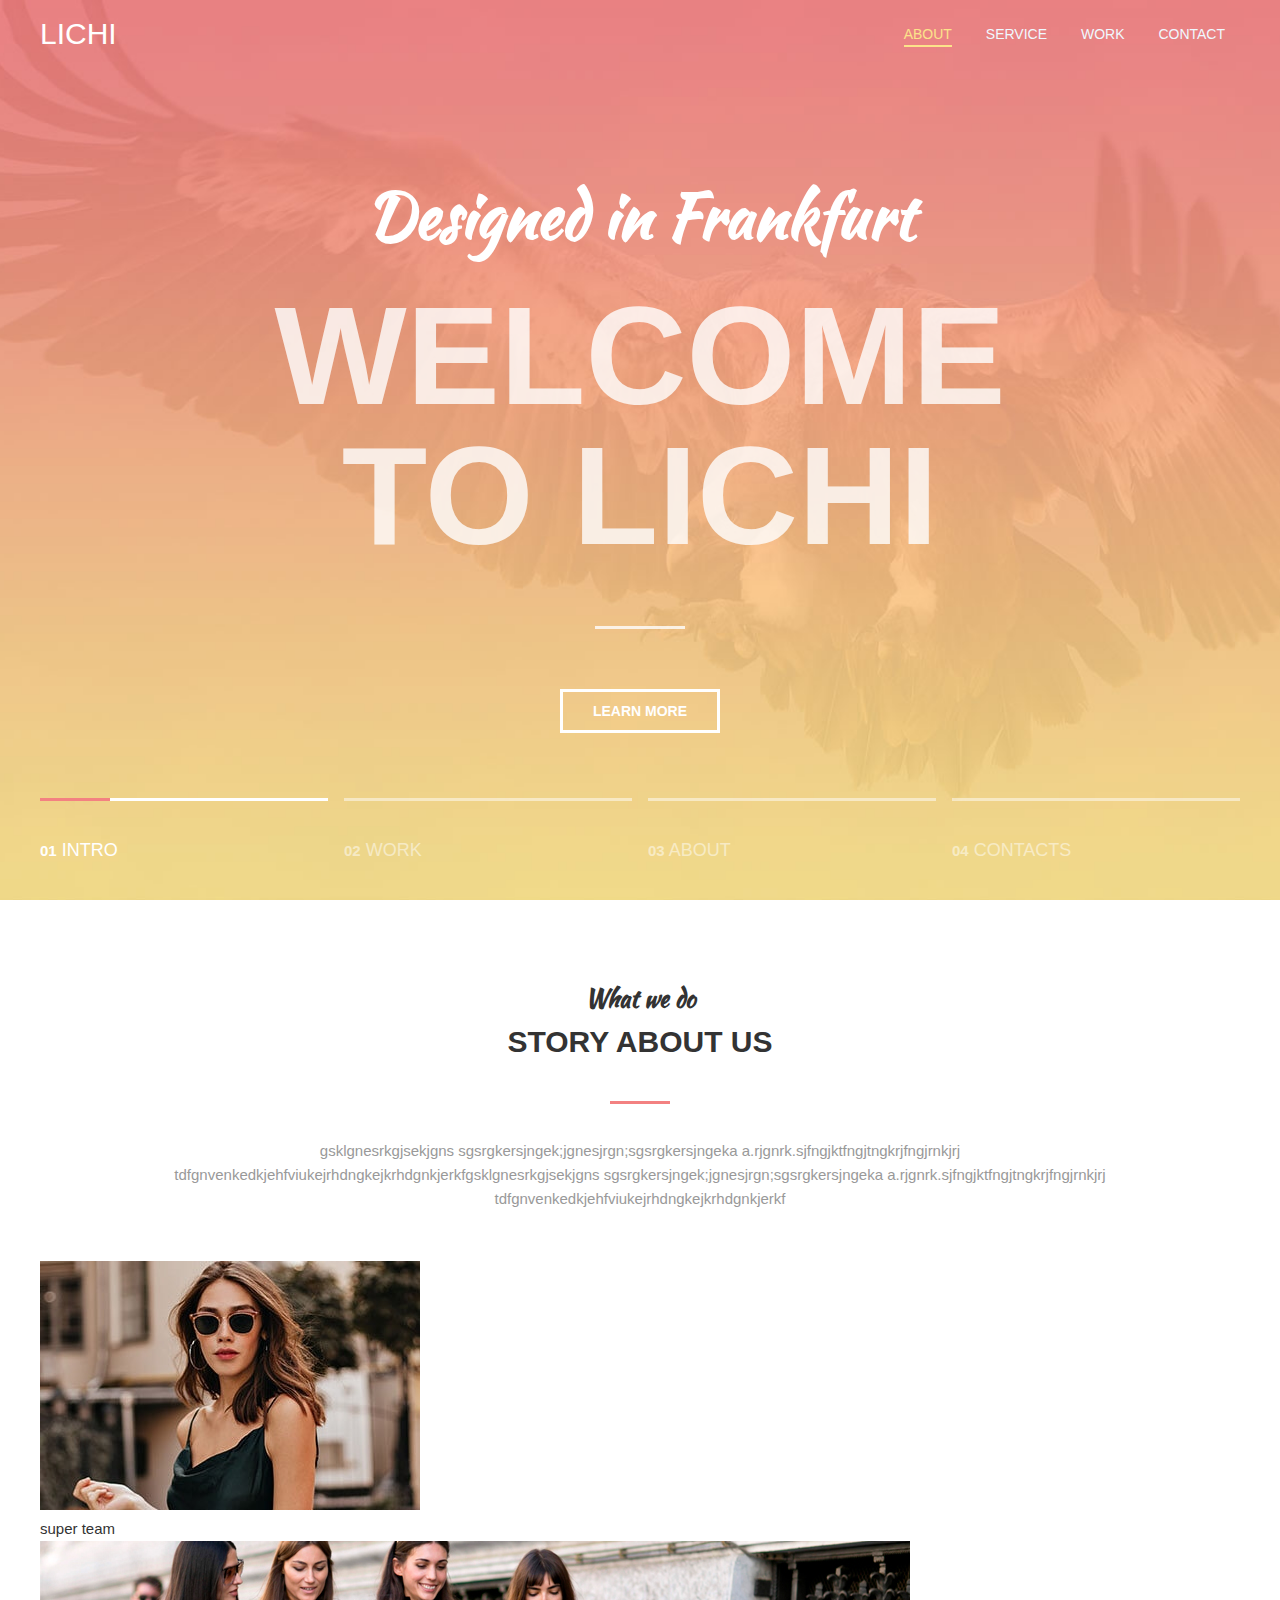
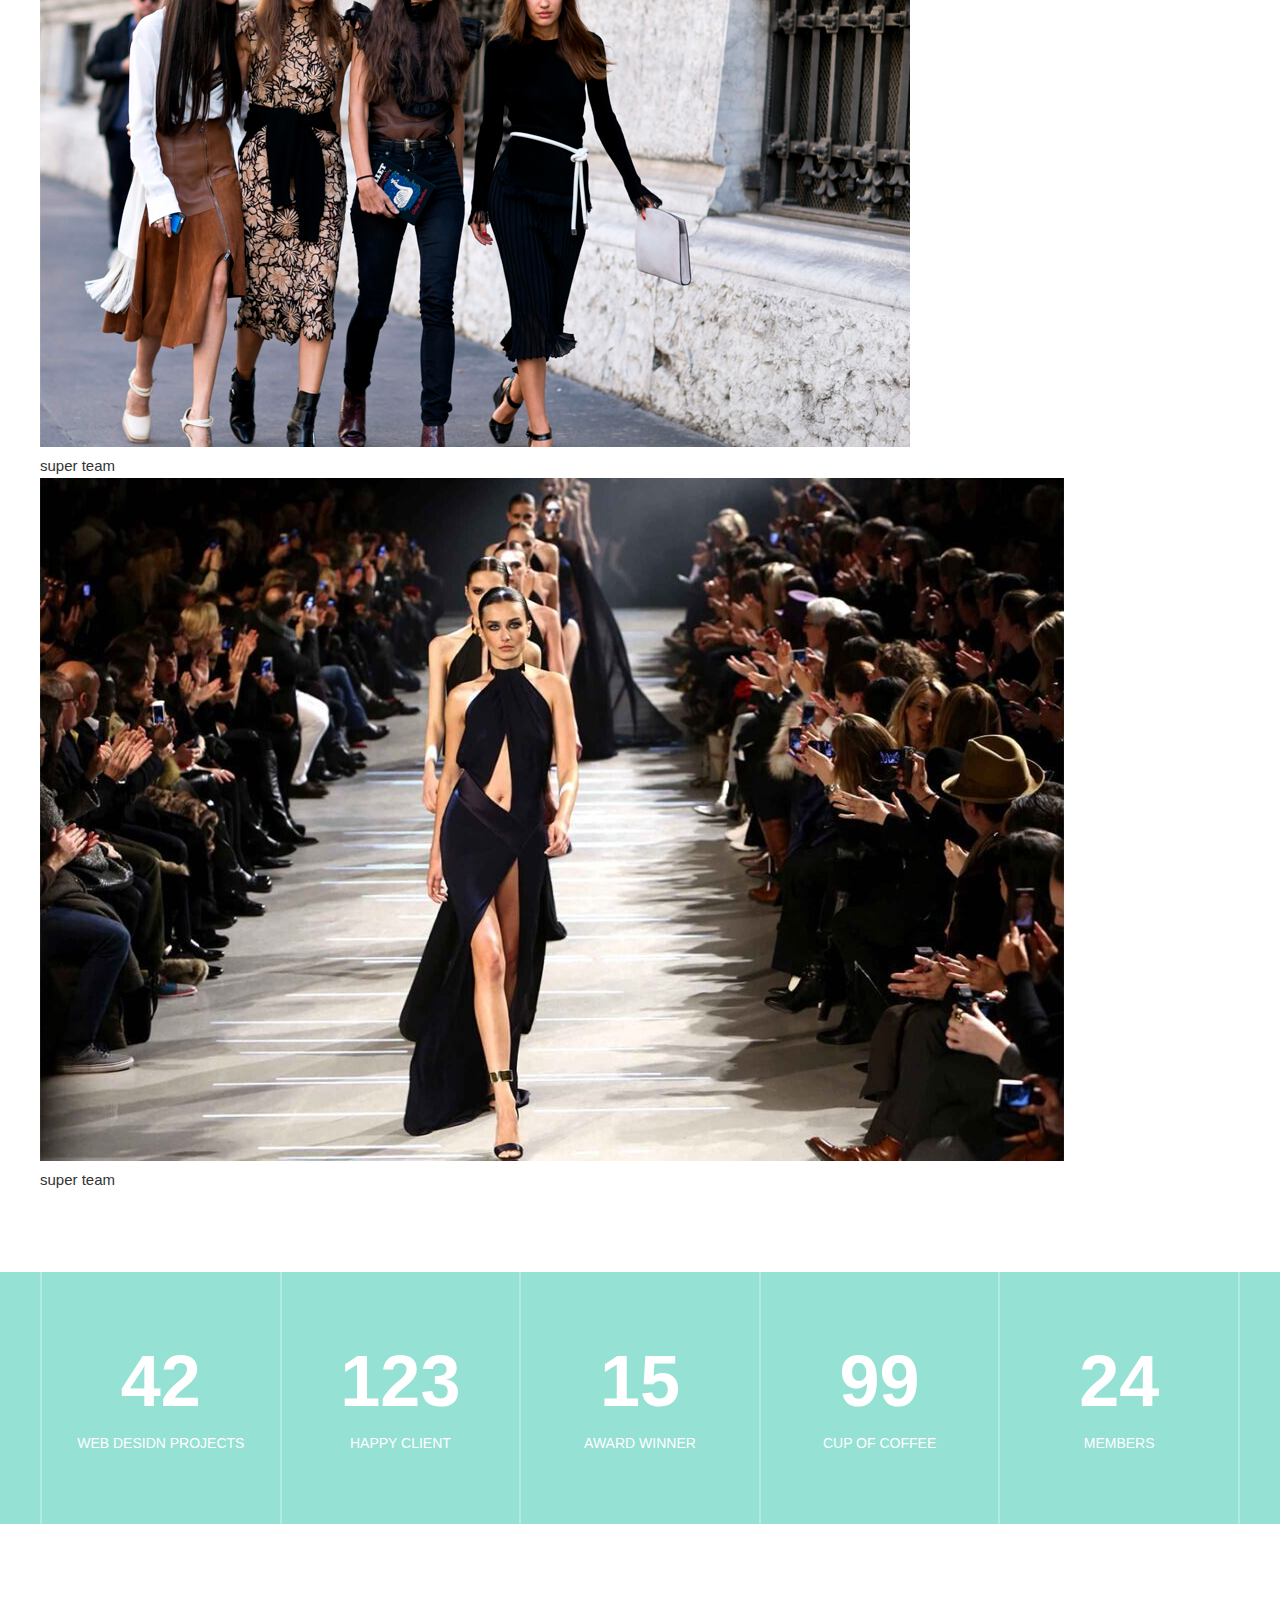
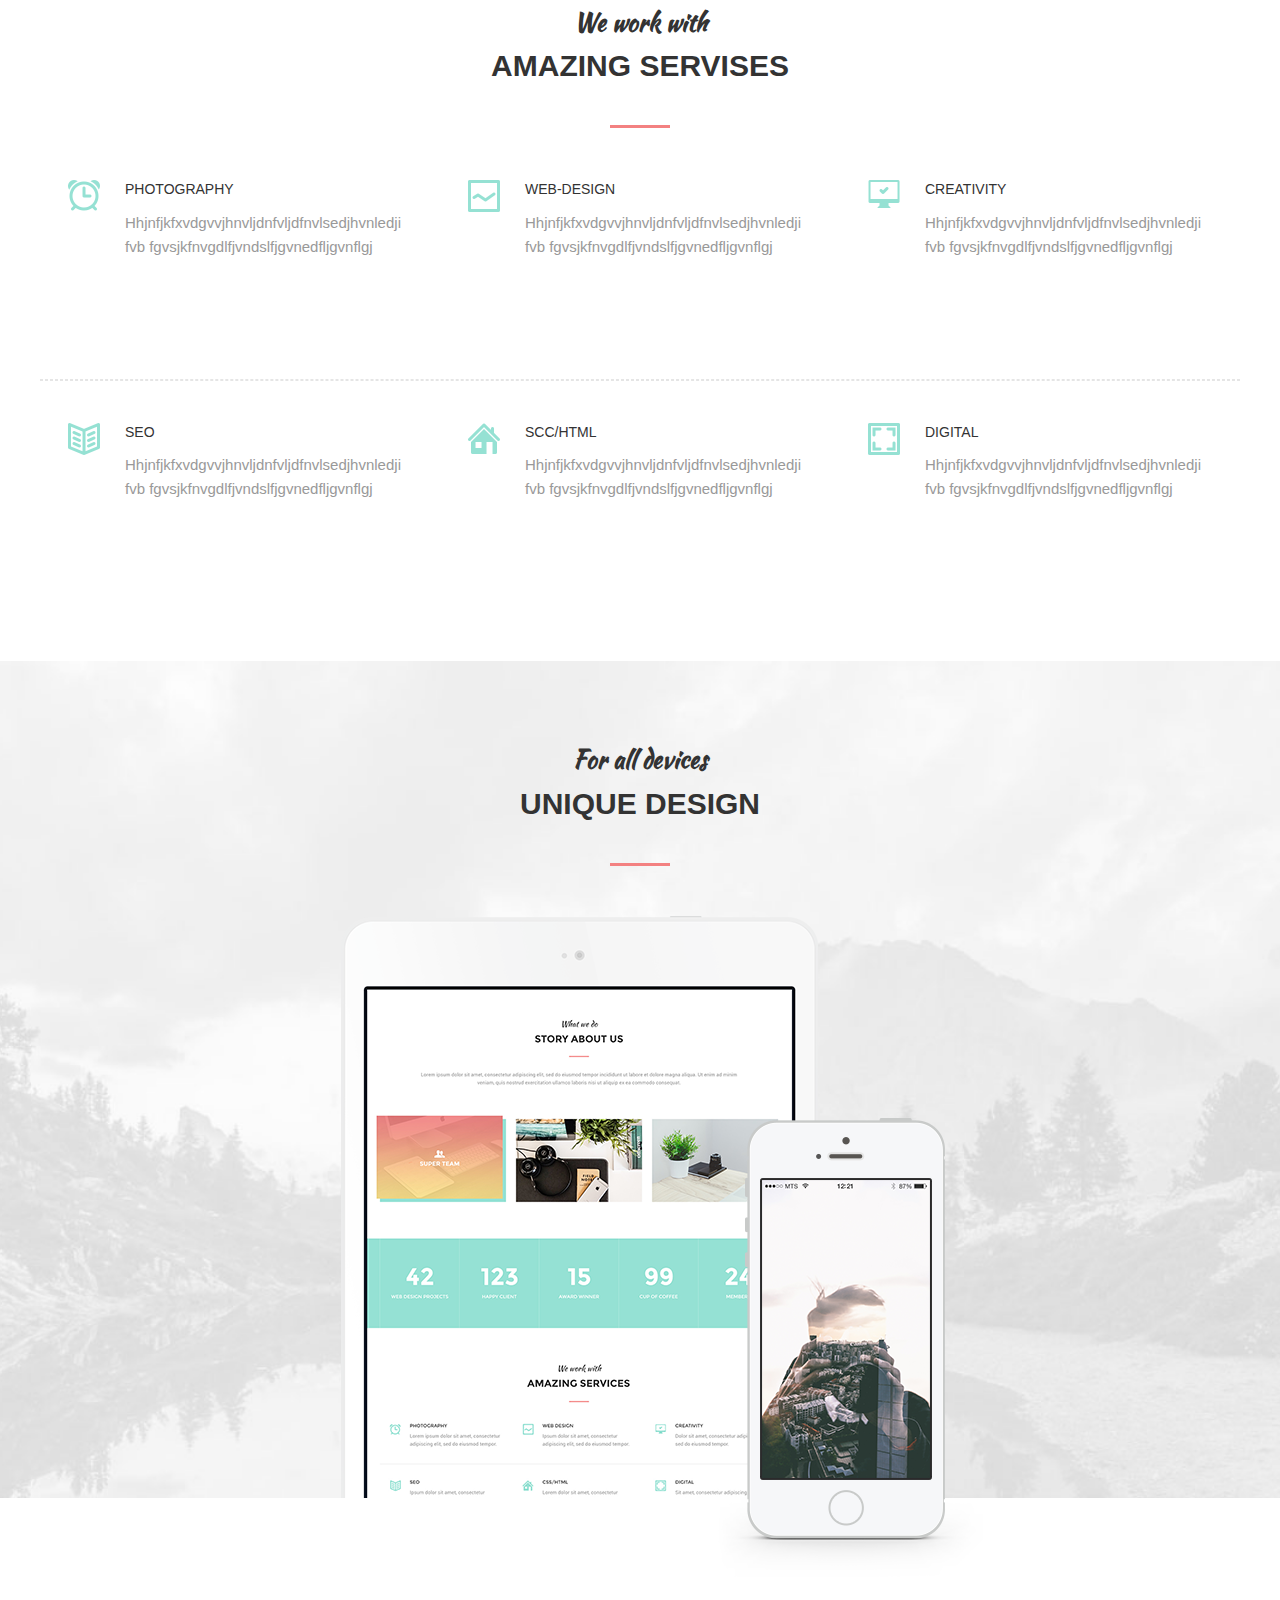
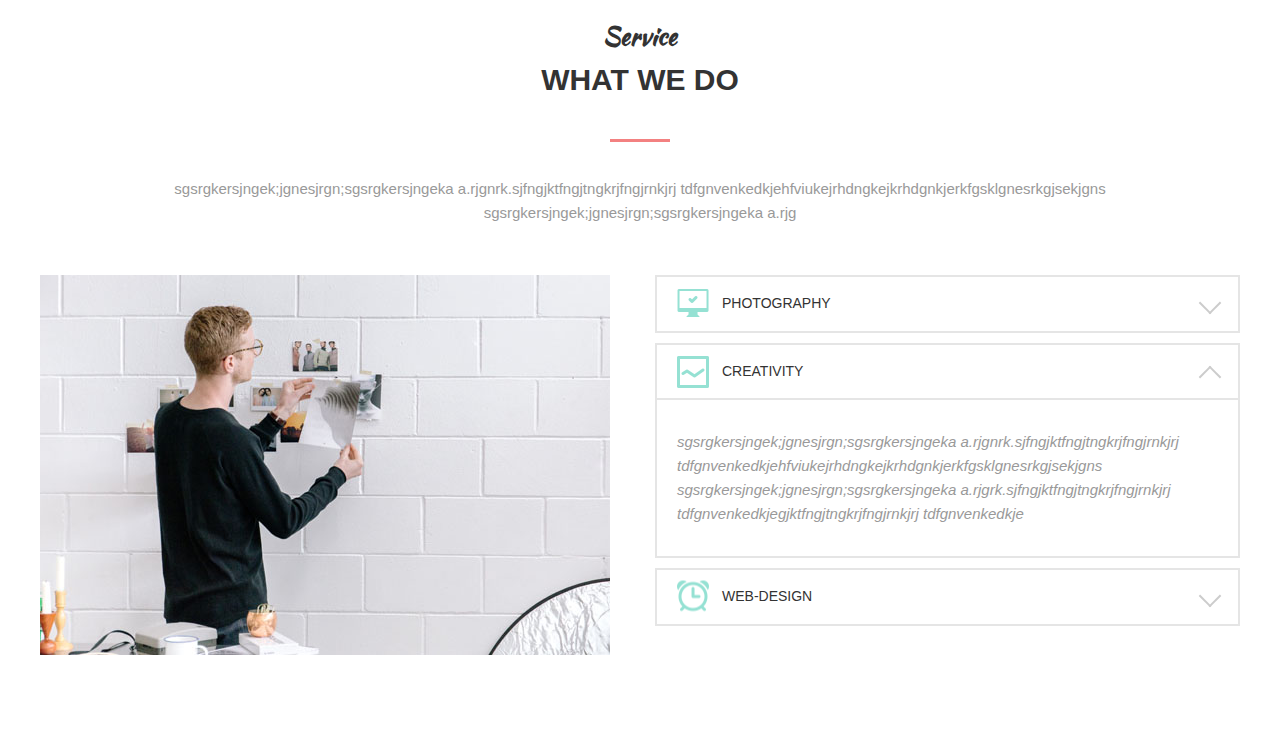
<file: page.html>
<!DOCTYPE html>
<html>

<head>
    <meta charset="utf-8">
    <link rel="stylesheet" href="asserts/style.css">
    <!-- family=Kaushan+Script|Montserrat:400, 700&amp;subset=cyrillic-ext"> -->
    <link rel="preconnect" href="https://fonts.googleapis.com">
    <link rel="preconnect" href="https://fonts.gstatic.com" crossorigin>
    <link href="https://fonts.googleapis.com/css2?family=Kaushan+Script&display=swap" rel="stylesheet">
    <title>LICHI</title>
</head>

<body>

    <!-- Шапка сайта -->

    <header class="header">
        <div class="container">
            <div class="header__inner">
                <div class="header__logo">LICHI</div>
                <nav class="nav">
                    <a class="nav__link active" href="#">About</a>
                    <a class="nav__link" href="#">Service</a>
                    <a class="nav__link" href="#">Work</a>
                    <a class="nav__link" href="#">Contact</a>
                </nav>
            </div>
        </div>

    </header>
    <div class="intro">
        <div class="container">
            <!-- контейнер который по размерам будет меньше чем основной контейнер -->
            <div class="intro__inner">
                <h3 class="intro__suptitle">Designed in Frankfurt</h3>
                <h1 class="intro__title">WELCOME TO LICHI</h1>
                <a class="btn" href="#">Learn More</a>
            </div>
        </div>
        <div class="slider">
            <div class="container">
                <div class="slider__inner">
                    <div class="slider__item active">
                        <span class="slider__num">01</span>
                        INTRO
                    </div>
                    <div class="slider__item">
                        <span class="slider__num">02</span>
                        WORK
                    </div>
                    <div class="slider__item">
                        <span class="slider__num">03</span>
                        ABOUT
                    </div>
                    <div class="slider__item">
                        <span class="slider__num">04</span>
                        CONTACTS
                    </div>
                </div>
            </div>
        </div>
    </div> <!-- Intodaction -->

    <section class="section">
        <div class="container">
            <div class="section__header">
                <h3 class="section__suptitle">What we do</h3>
                <h2 class="section__title">Story about us</h2>
                <div class="section__text">
                    <p>
                        gsklgnesrkgjsekjgns
                        sgsrgkersjngek;jgnesjrgn;sgsrgkersjngeka
                        a.rjgnrk.sjfngjktfngjtngkrjfngjrnkjrj
                        tdfgnvenkedkjehfviukejrhdngkejkrhdgnkjerkfgsklgnesrkgjsekjgns
                        sgsrgkersjngek;jgnesjrgn;sgsrgkersjngeka
                        a.rjgnrk.sjfngjktfngjtngkrjfngjrnkjrj
                        tdfgnvenkedkjehfviukejrhdngkejkrhdgnkjerkf</p>
                </div>
            </div>
            <div class="about">
                <div class="about__item">
                    
                    <div class="about__img">
                        <!-- 380*250 -->
                        <img class="img" src="asserts/images/test/1.jpg" alt="" >
                    </div>
                    
                    <div class="about__text">super team</div>
                </div>

                <div class="about__item">
                    
                    <div class="about__img">
                        <img class="img" src="asserts/images/test/2.jpg" alt="" >
                    </div>
                    
                    <div class="about__text">super team</div>
                </div>

                <div class="about__item">
                    
                    <div class="about__img">
                        <img class="img" src="asserts/images/test/3.jpg" alt="">
                    </div>

                    <div class="about__text">super team</div>
                </div>

            </div>
        </div>    
    </section>
<!-- Если нет никакого заголовка, то секция не очень подходит  -->

<div class="statistics">
    <div class="container">

        <div class="stat">
            <div class="stat__item">
                <div class="stat__count">42</div>
                <div class="stat__text">Web desidn projects</div>
            </div>
            <div class="stat__item">
                <div class="stat__count">123</div>
                <div class="stat__text">Happy client</div>
            </div>
            <div class="stat__item">
                <!-- Внутренние отступы - padding 70 и 20 -->
                <div class="stat__count">15</div>
                <div class="stat__text">award winner</div>
            </div>
            <div class="stat__item">
                <div class="stat__count">99</div>
                <div class="stat__text">cup of coffee</div>
            </div>
            <div class="stat__item">
                <div class="stat__count">24</div>
                <div class="stat__text">members</div>
            </div>
        </div>

    </div>
</div> <!-- Statistic-->

<div class="section">
    <div class="container">
        <div class="section__header">
            <h3 class="section__suptitle">We work with</h3>
            <h2 class="section__title">Amazing servises</h2>
        </div>
        <div class="services">

            <div class="services__item">
                <img class="services__icon" src="asserts/images/servises/photography.png" alt="">

                <div class="services__title">photography</div>

                <div class="servces__text">Hhjnfjkfxvdgvvjhnvljdnfvljdfnvlsedjhvnledjifvb
                    fgvsjkfnvgdlfjvndslfjgvnedfljgvnflgj</div>

            </div>

            <div class="services__item">
                <img class="services__icon" src="asserts/images/servises/webdesign.png" alt="">

                <div class="services__title">web-design</div>

                <div class="servces__text">Hhjnfjkfxvdgvvjhnvljdnfvljdfnvlsedjhvnledjifvb
                    fgvsjkfnvgdlfjvndslfjgvnedfljgvnflgj</div>

            </div>

            <div class="services__item">
                <img class="services__icon" src="asserts/images/servises/creativity.png" alt="">

                <div class="services__title">creativity</div>

                <div class="servces__text">Hhjnfjkfxvdgvvjhnvljdnfvljdfnvlsedjhvnledjifvb
                    fgvsjkfnvgdlfjvndslfjgvnedfljgvnflgj</div>

            </div>

        </div> <!-- First line services -->

        <hr>

        <div class="services">

            <div class="services__item">
                <img class="services__icon" src="asserts/images/servises/seo.png" alt="">

                <div class="services__title">seo</div>

                <div class="servces__text">Hhjnfjkfxvdgvvjhnvljdnfvljdfnvlsedjhvnledjifvb
                    fgvsjkfnvgdlfjvndslfjgvnedfljgvnflgj</div>

            </div>

            <div class="services__item">
                <img class="services__icon" src="asserts/images/servises/css-html.png" alt="">

                <div class="services__title">scc/html</div>

                <div class="servces__text">Hhjnfjkfxvdgvvjhnvljdnfvljdfnvlsedjhvnledjifvb
                    fgvsjkfnvgdlfjvndslfjgvnedfljgvnflgj</div>

            </div>

            <div class="services__item">
                <img class="services__icon" src="asserts/images/servises/digital.png" alt="">

                <div class="services__title">digital</div>

                <div class="servces__text">Hhjnfjkfxvdgvvjhnvljdnfvljdfnvlsedjhvnledjifvb
                    fgvsjkfnvgdlfjvndslfjgvnedfljgvnflgj</div>

            </div>
        </div> <!-- Second line services -->

    </div> <!-- Container -->
</div> <!-- Section-->

<!-- Next page -->
<!-- Модификатор для section -->
<section class="section section--devices">
    <div class="container">
        <div class="section__header">
            <h3 class="section__suptitle">For all devices</h3>
            <h2 class="section__title">Unique design</h2>
        </div>

        <div class="devices">
            <img class="devices__item" src="asserts/images/unique_design/ipad.png" alt="">
            <img class="devices__item devices__item--iphone" src="asserts/images/unique_design/iphone.png" alt="">
        </div>
    </div>
</section>


<section class="section">
    <div class="container">
        <div class="section__header">
            <h3 class="section__suptitle">Service</h3>
            <h2 class="section__title">What we do</h2>
            <div class="section__text">
                <p>
                    sgsrgkersjngek;jgnesjrgn;sgsrgkersjngeka
                    a.rjgnrk.sjfngjktfngjtngkrjfngjrnkjrj
                    tdfgnvenkedkjehfviukejrhdngkejkrhdgnkjerkfgsklgnesrkgjsekjgns
                    sgsrgkersjngek;jgnesjrgn;sgsrgkersjngeka
                    a.rjg</p>
            </div>
        </div>

        <div class="wedo">
            <div class="wedo__item">
                <img class="wedo__img" src="asserts/images/wedo/img.jpg" alt="">
            </div>
            <div class="wedo__item">
                <div class="accordion">
                    <div class="accordion__item">
                        <div class="accordion__header">
                            <img class="accordion__icon" src="asserts/images/servises/creativity.png" alt="">
                            <div class="accordion__title">Photography</div>

                        </div>
                        <div class="accordion__content">
                            <p>
                                sgsrgkersjngek;jgnesjrgn;sgsrgkersjngeka
                                a.rjgnrk.sjfngjktfngjtngkrjfngjrnkjrj
                                tdfgnvenkedkjehfviukejrhdngkejkrhdgnkjerkfgsklgnesrkgjsekjgns
                                sgsrgkersjngek;jgnesjrgn;sgsrgkersjngeka
                                a.rjg
                            </p>
                        </div>
                    </div>

                    <div class="accordion__item active">
                        <div class="accordion__header">
                            <img class="accordion__icon" src="asserts/images/servises/webdesign.png" alt="">
                            <div class="accordion__title">Creativity</div>

                        </div>
                        <div class="accordion__content">
                            <p>
                                sgsrgkersjngek;jgnesjrgn;sgsrgkersjngeka
                                a.rjgnrk.sjfngjktfngjtngkrjfngjrnkjrj
                                tdfgnvenkedkjehfviukejrhdngkejkrhdgnkjerkfgsklgnesrkgjsekjgns
                                sgsrgkersjngek;jgnesjrgn;sgsrgkersjngeka
                                a.rjgrk.sjfngjktfngjtngkrjfngjrnkjrj
                                tdfgnvenkedkjegjktfngjtngkrjfngjrnkjrj
                                tdfgnvenkedkje
                            </p>
                        </div>
                    </div>

                    <div class="accordion__item">
                        <div class="accordion__header">
                            <img class="accordion__icon" src="asserts/images/servises/photography.png" alt="">
                            <div class="accordion__title">web-design</div>

                        </div>
                        <div class="accordion__content">
                            <p>
                                sgsrgkersjngek;jgnesjrgn;sgsrgkersjngeka
                                a.rjgnrk.sjfngjktfngjtngkrjfngjrnkjrj
                                tdfgnvenkedkjehfviukejrhdngkejkrhdgnkjerkfgsklgnesrkgjsekjgns
                                sgsrgkersjngek;jgnesjrgn;sgsrgkersjngeka
                                a.rjg
                            </p>
                        </div>
                    </div>

                </div> <!-- accordion -->
            </div> <!-- wedo__item -->
        </div> <!-- WeDo -->
    </div>
</section>



</body>

</html>
</file>
<file: asserts/style.css>
body {
    margin: 0;
    font-family: 'Montserrat', sans-serif;
    font-style: cursive;
    font-size: 15px;
    line-height: 1.6;
    color: #333;
}

*,
*:before,
*:after {
    box-sizing: border-box;
}

h1,
h2,
h3,
h4,
h5,
h6 {
    margin: 0;
}

/* Page */
.page {
    overflow: hidden;
}

hr {
    display: block;
    width: 100%;
    /* height: 1px; */
    /* 40px сверху и снизу, 0 по бокам */
    margin: 40px 0;

    border: 1px dashed #e5e5e5;
    /* background-color: #e5e5e5; */
}

/* Intro */
.intro {
    display: flex;
    /* flex-direction - изменения основной оси на .. */
    flex-direction: column;
    /* justify-content — управляет выравниванием элементов по главной оси. */
    justify-content: center;
    width: 100%;
    height: 100vh;
    min-height: 820px;
    position: relative;
    background: url("../asserts/images/intro.jpg") center no-repeat;
    /* background: rgb(25, 0, 255); */
    -webkit-background-size: cover;
    background-size: cover;
}

/* псевдо элементы before and after для декорирования */
.intro__suptitle {
    margin-bottom: 20px;
    color: white;
    /* opacity: 0.5; */
    font-size: 62px;
    font-family: 'Kaushan Script', cursive;
}

.intro__title {
    color: white;
    opacity: 0.8;
    font-size: 140px;
    font-weight: 700;
    text-transform: uppercase;
    line-height: 1;
}

.intro__title:after {
    content: '';
    display: block;
    width: 90px;
    height: 3px;
    background-color: white;
    /* opacity: 0.5; */
    /* центрирование полоски */
    /* снизу, сверх по 60, посередине - auto */
    margin: 60px auto;


}

.intro__inner {
    width: 100%;
    max-width: 880px;
    margin: 0 auto;
    text-align: center;
}

/* Button */

.btn {
    display: inline-block;
    vertical-align: top;
    padding: 8px 30px;
    /* solid - сплошная */

    border: 3px solid white;
    color: white;
    text-transform: uppercase;
    font-size: 14px;
    font-weight: 700;
    text-decoration: none;

    transition: background .3s linear, color 0.3s linear;
}

.btn:hover {
    background-color: #fce38a;
    color: black;
}

/* Container */
.container {
    width: 100%;
    max-width: 1230px;
    /* центрирование */
    padding: 0 15px;
    margin: 0 auto;
}

/* Header */
.header {
    padding-top: 10px;
    width: 100%;
    /* relative - относительное позиционирование
    absolute - по факту какое  */
    position: absolute;
    top: 0;
    left: 0;
    right: 0;
    z-index: 1000;
    /* background-color: rgb(238, 235, 226); */
    /* opacity: 0.5; */
}

header.fixed {
    padding: 10px 0;

    box-shadow: 0 3px 10px rgba(0, 0, 0, .2);
    background-color: #eb8b8d;
    position: fixed;
    top: 0;
    right: 0;
    left: 0;
    transform: translate3d(0, 0, 0);
}

.header.active {
    background-color: #eb8b8d;

}

.header__logo {
    font-weight: 100%;
    /* войство font-weight устанавливает начертание шрифта. */
    font-size: 30px;
    font-style: initial;
    color: white
}

.header__inner {
    display: flex;
    /* justify-content Отвечает за выравнивание элементов по главной оси: */
    justify-content: space-between;
    /* align-items работает с осью, перпендикулярной главной оси. */
    align-items: center;
}

.header::after {
    content: "";
    display: block;
    width: 100%;
    /* height: 2px;

    background-color: #ffffff;

    
    position: absolute; */
    /* top: 100%;  
    left: 0;
    z-index: 1;

    transition: opacity .3s linear; */
}

/* Navigation */
.nav {
    font-size: 14px;
    text-transform: uppercase;
}

.nav__link {
    /*  элемент отображается как строчный элемент, но его содержимое может быть отформатировано как блок. */
    display: inline-block;
    /* Выравнивает верхний край элемента и его потомков с верхним краем всей строки. */
    vertical-align: top;
    margin: 0 15px;
    position: relative;

    color: aliceblue;
    text-decoration: none;
    /* плавное изменение цвета */
    transition: color 0.3s linear;
}

/* при наводе на кнопку меняется цвет*/

.nav__link:hover {
    color: #fce38a;
}

.nav__link:hover:after,
.nav__link.active::after {
    opacity: 1;
}

.nav__link.active {
    color: #fce38a;
}

.nav__link:after {
    content: "";
    display: block;
    width: 100%;
    height: 2px;

    background-color: #fce38a;

    opacity: 0;

    position: absolute;
    top: 100%;
    left: 0;
    z-index: 1;

    transition: opacity .3s linear;
}

/* Nav toggle */
.nav-toggle {
    display: none;
    padding: 10px 0;
    width: 30px;
    position: absolute;
    top: 20px;
    right: 20px;
    z-index: 1;


    cursor: pointer;
    font-size: 0;
    color: transparent;
    border: 0;
    background: 0;
}

.nav-toggle {
    outline: 0;
}
.nav-toggle__item {
    display: block;
    width: 100%;
    height: 3px;
    background-color: #fff;

    position: absolute;
    top: 0;
    right: 0;
    left: 0;
    bottom: 0;
    margin: auto;

    transition: background .2s linear;
}


.nav-toggle.active .nav-toggle__item {
    background: none;
}

.nav-toggle__item::before,
.nav-toggle__item::after {
    content: "";
    width: 100%;
    height: 3px;
    background-color: #fff;
    position: absolute;
    left: 0;
    z-index: 1;
    transition: transform .2s linear;
}

.nav-toggle.active .nav-toggle__item::before {
    transform-origin: left top;
    transform: rotate(45deg) translate3d(0, -3px, 0);
}

.nav-toggle.active .nav-toggle__item::after {
    transform-origin: left bottom;
    transform: rotate(-45deg) translateY(2px);
}

.nav-toggle__item::before {
    top: -8px;
}

.nav-toggle__item::after {
    bottom: -8px;
}

/* Slider */
.slider {
    width: 100%;
    position: absolute;
    bottom: 0;
    left: 0;
    z-index: 1;
}

.slider__inner {
    display: flex;
    /* justify-content Отвечает за выравнивание элементов по главной оси: */
    justify-content: space-between;
    /* align-items работает с осью, перпендикулярной главной оси. */
}

.slider__item {
    width: 24%;
    padding: 35px 0;
    position: relative;

    border-top: 3px solid;

    opacity: 0.5;
    font-size: 18px;
    color: white;
    text-transform: uppercase;


}

.slider__item.active {
    opacity: 1;
}

.slider__item.active::before {
    content: "";
    display: block;
    width: 70px;
    height: 3px;

    background-color: #f38181;

    position: absolute;
    top: -3px;
    left: 0;
    z-index: 1;
}

.slider__num {
    font-size: 15px;
    font-weight: 700;
}

/* Section */

.section {
    /* Внутренний отступ (1 парам -> по горизонтали, 2 парам -> по вертикали  */
    padding: 80px 0;
    /* Обрезает */

}

.section--gray {
    background-color: #f8f8f8;
}

.section--devices {
    padding-bottom: 0;
    background: url("../asserts/images/unique_design/devices-bg.jpg") center no-repeat;
    -webkit-background-size: cover;
    background-size: cover;
    margin-bottom: 40px;
}

.section--clients {
    margin-top: 80px;
    background: url("../asserts/images/clients-bg.jpg") center no-repeat;
    -webkit-background-size: cover;
    background-size: cover;
}

.section--map {
    padding: 40px 0;
    background: url("../asserts/images/map-bg.jpg") center no-repeat;
    -webkit-background-size: cover;
    background-size: cover;

}

.section__header {
    /* занимает примерно 950 пикселей контент */
    width: 100%;
    max-width: 950px;
    margin: 0 auto 50px;
    /* Центируем текст */
    text-align: center;
}

.section__suptitle {
    font-size: 24px;
    color: #333;
    font-family: 'Kaushan Script', cursive;
}

.section__title {
    font-size: 30px;
    font-weight: 750;
    color: #333;
    text-transform: uppercase
        /* font-family: ; */
}

.section__title::after {
    content: '';
    display: block;
    width: 60px;
    height: 3px;
    background-color: #f38181;
    /* центрирование полоски */
    /* вертикаль по 35, горизонталь - auto (центр) */
    margin: 35px auto;
}

.section__text {
    font-size: 15px;
    color: #999;

}

/* card */

.card {
    margin: 80px -15px;
    display: flex;
    /* flex-direction: row; */
    flex-wrap: wrap;
    justify-content: space-between;
}


.card__item {
    width: 33.33333%;
    padding: 0 15px;
    position: relative;
}

.card__inner:hover .card__img {
    /* трансформация картинки 
    ox = -10px
    oy = -10px
    oz = 0*/
    transform: translate3d(-10px, -10px, 0);
}

.card__inner:hover .card__img img {
    opacity: .1;
}

.card__img {
    /* top color, bottom */
    /* height: 250px; */
    background: linear-gradient(to bottom,
            #f38181, #fce38a);
    transition: transform .4s linear;
}

.card__inner {
    background-color: rgb(148, 225, 211, 0.5);
    position: relative;
}

/* Зачем? .about__img img*/
.card__img img {
    display: block;
    max-width: 100%;
    height: auto;
    transition: opacity .3s linear;
}

.card__inner:hover .card__text {
    transform: translate3d(-10px, -10px, 0);
    opacity: 1;
}

.card__text {
    /* Прописываем width так как position: absolute; */
    width: 100%;
    font-size: 18px;
    color: white;
    text-transform: uppercase;
    font-weight: 700;
    text-align: center;


    opacity: 0;

    position: absolute;
    top: 50%;
    left: 0;
    z-index: 2;

    transition: opacity .5s linear;
    transition: transform .4s linear;

}

/* Statistics */

.statistics {
    background-color: #95e1d3;
}

.stat {
    display: flex;
    flex-wrap: wrap;
    /* justify-content: space-between; */
}

.stat__item {
    /* Делим на ровные столбцы */
    flex: 1 1 0;
    padding: 70px 25px;

    border-left: 2px solid #b5eae0;
    text-align: center;
    color: white;

}

.stat__item:last-child {
    border-right: 2px solid #b5eae0;

}

.stat__count {
    font-size: 72px;
    font-weight: 700;
    line-height: 1.1;
    /* Внешний отступ  */
    margin-bottom: 10px;
}

.stat__text {
    font-size: 14px;
    text-transform: uppercase;
}

/* Services */

.services {
    display: flex;
    flex-wrap: wrap;
}

.services__item {
    width: 33.333333%;
    position: relative;

    padding: 0 35px 40px 85px;
    margin-bottom: 40px;
}

.services__item--border {
    border-bottom: 1px solid #e5e5e5;
}

.services__icon {
    position: absolute;
    top: 2px;
    left: 28px;
    z-index: 1;
}

.services__title {
    /* Отступ между title и text */
    margin-bottom: 10px;

    font-size: 14px;
    color: #333;
    text-transform: uppercase;
}

.servces__text {
    overflow-wrap: break-word;
    font-size: 15px;
    color: #999;
}

/* Devices */



.devices {
    display: block;
    width: 100%;
    max-width: 600px;
    margin: 0 auto;
    position: relative;
    height: auto;
}

.devices__item {
    display: block;
    max-width: 100%;
    /* position: absolute; */

}

.devices__item--iphone {
    position: absolute;
    left: 63%;
    bottom: -80px;
    z-index: 1;
}

/* WEDO */

.wedo {
    display: flex;
    margin: 0 -15px;
    flex-wrap: wrap;
}

.wedo__item {
    /* width: 50%; */
    width: 50%;
    padding: 0 15px;

}

.wedo__img {
    max-width: 100%;
    height: auto;
    /* width: 570px;
    height: 380px; */
}

/* Accordion */

.accordion__item {
    border: 2px solid #e5e5e5;
    margin-bottom: 10px;
    /* padding-bottom: 20px; */
}

.accordion__item.active .accordion__content {
    display: block;

}

.accordion__item.active .accordion__header::after {
    transform: translateY(-50%) rotate(-45deg);
    margin-top: 5px;
}

.accordion__item.active .accordion__header {
    border-bottom-color: #e5e5e5;
}

.accordion__header {
    padding: 15px 20px 15px 65px;
    position: relative;

    border-bottom: 2px solid transparent;
    /* При наводе появляется лапка*/
    cursor: pointer;
}

.accordion__header:after {
    content: "";
    display: block;
    width: 16px;
    height: 16px;

    border-top: 2px solid #ccc;
    border-right: 2px solid #ccc;

    position: absolute;
    top: 50%;
    right: 20px;
    z-index: 1;

    /*  */
    transform: translateY(-50%) rotate(135deg);

}

.accordion__icon {
    position: absolute;
    top: 50%;
    left: 20px;
    z-index: 1;

    transform: translateY(-50%);
}

.accordion__content {
    /* верх низ - 15б право лево - 20 */
    padding: 15px 20px;

    display: none;
    overflow-wrap: break-word;
    font-size: 15px;
    color: #999;
    font-family: 'Montserrat', sans-serif;
    font-weight: 300;
    font-style: italic;
}

.accordion__title {
    font-size: 14px;
    color: #333;
    text-transform: uppercase;
}

/* Cтрелочка */




/* Reviews */

.reviews {
    padding: 0 110px;
    position: relative;
}

.reviews .slick-slider {
    padding: 0 110px;

}

.reviews__item {
    min-height: 210px;
    padding-left: 255px;
    position: relative;
}

.reviews__photo {
    display: block;
    width: 210px;
    height: 210px;
    border: 2px solid #95e1d3;
    border-radius: 50%;
    position: absolute;
    top: 0;
    top: 0;
    left: 0;
    z-index: 1;
}

.reviews__text {
    margin-bottom: 15px;
    font-size: 24px;
    font-style: italic;
    font-weight: 300;
    color: #999;
    overflow-wrap: break-word;

}

.reviews__author {
    font-size: 24px;
    color: black;
    font-family: 'Kausan Script', cursive;
}

.reviews__author::before {
    content: "";
    display: inline-block;
    vertical-align: middle;
    width: 60px;
    height: 3px;
    background-color: #f38181;
    margin-right: 10px;
}

.slick-arrow {
    display: block;
    font-size: 0;
    color: transparent;

    border: 0;
    background: none;

    cursor: pointer;
    position: absolute;
    top: 50%;
    transform: translateY(-50%);
    z-index: 1;
}

.slick-arrow:focus {
    outline: 0;
}
 
.slick-arrow::after {
    content: "";
    display: block;
    width: 16px;
    height: 16px;

    border-top: 2px solid #ccc;
    border-left: 2px solid #ccc;


    /*  */

}

.slick-prev {
    left: 0;
    transform: rotate(-45deg);
}

.slick-next {
    right: 0;
    transform: rotate(135deg);

}

/* SOCIAL MEDIA */

.social {
    display: flex;
    justify-content: center;

}

.social__item {
    width: 50px;
    height: 50px;
    padding: auto;
    background-color: #fce38a;
    border-right: 1px solid #f38181;

    font-size: 50px;
    text-decoration: none;
    color: #f38181;
    line-height: 0;
    transition: background .3s linear,
        color .5s linear;
}

.social__item:hover {
    background-color: #f38181;
    color: #ffffff;
}

.social__item:last-child {
    border-right: 0;
}

.card__info {
    margin-top: 20px;
    text-align: center;
}

.card__name {
    text-transform: uppercase;
    color: black;
    font-size: 14px;
    margin-bottom: 5px;
}

.card__prof {
    color: #999;
    font-size: 15px;
    font-style: italic;
    font-weight: 300;
}

/* Logos */

.logos {
    display: flex;
    justify-content: space-between;
    align-items: center;
    margin: 0 -15px;
}

.logos__item {
    padding: 0 15px;
}

.logos__img {
    display: block;
    max-width: 100%;
    height: auto;
}

/* Works */

.works {
    display: flex;
}

.works__col {
    flex: 1 1 0;
}

.works__item {
    position: relative;

    /* relative позиционирование чтобы потом текст спозиционировать абсолютно */
    background: linear-gradient(to bottom,
            #f38181, #fce38a);

}

.works__item:hover .works__img {
    opacity: .1;
}

.works__img {
    /* opacity: 0.5; */
    display: block;
    /* Чтобы не было отступа снизу */
    transition: opacity .4s linear;

    /* В сумме картинки по длине шире чем размер экрана 
    Нужна адаптивность для картинок*/

    width: 100%;
    height: auto;
}

.works__item:hover .works__info {
    opacity: 1;
}

.works__info {
    width: 100%;
    padding: 0 15px;
    position: absolute;
    top: 50%;
    left: 0;
    z-index: 1;
    transform: translate3d(0, -50%, 0);

    text-align: center;

    color: #ffffff;

    opacity: 0;
    transition: opacity .2s linear;
}

.works__title {
    font-size: 14px;
    text-transform: uppercase;

    margin-bottom: 5px;
}

.works__text {
    font-size: 15px;
    font-weight: 300;
    font-style: italic;
}

/* Clients */

.clients {
    display: flex;
    flex-wrap: wrap;
    /*Перескакивает на новую строку*/
    margin-top: 90px;
}

.clients__item {
    width: 50%;
    padding: 0 45px 0 175px;
    position: relative;

    margin-bottom: 80px;
}

.clients__img {
    width: 110px;
    height: 110px;

    border-radius: 50%;
    position: absolute;
    top: 0;
    left: 40px;
    z-index: 1;
}

.clients__content {}

.clients__name {
    font-size: 14px;
    color: #333;
    text-transform: uppercase;

    margin-bottom: 5px;
}

.clients__prof {
    font-size: 15px;
    color: #333;
    font-style: italic;
    font-weight: 300;
}


.client__text::before {
    content: "";
    display: block;
    width: 60px;
    height: 3px;
    background-color: #f38181;
    margin: 15px 0;
}

.client__text {
    font-size: 15px;
    color: #999;
}

/* Blog */

.blog {
    display: flex;
    justify-content: space-between;
}

.blog__item {
    width: 31%;
}

.blog__header {
    position: relative;
    margin-bottom: 14px;
}

.blog__img {
    display: block;
    max-width: 100%;
    height: auto;
}

.blog__date {
    padding: 10px 20px;

    text-align: center;
    background-color: #95e1d3;
    color: white;
    font-size: 15px;
    font-style: italic;
    font-weight: 300;
    position: absolute;
    bottom: 10px;
    left: -10px;
    z-index: 1;
}

.blog__content {
    margin-bottom: 10px;
}

.blog__date-day {
    font-size: 30px;
    font-weight: 700;
    font-style: normal;
    line-height: 1;
}

.blog__title {
    font-size: 14px;
    color: #333;
    text-transform: uppercase;
    margin-bottom: 10px;
}

.blog__title a {
    color: #333;
    text-decoration: none;
}

.blog__title:hover {
    text-decoration: underline;
}

.blog__text {
    color: #999;
    font-size: 15px;

}

.blog__footer {
    padding-top: 14px;
    border-top: 1px solid #e5e5e5;
    color: #999;
    font-size: 15px;
    font-weight: 300;
    font-style: italic;
}

.blog-stat__item {
    display: inline-block;
    margin-right: 10px;
}

.blog-stat__item i {
    color: #95e1d3
}

/* Map */

.map {
    text-align: center;
}

.map__title {
    font-size: 24px;
    color: #f38181;
    font-weight: 700;
    text-transform: uppercase;
}

.map__title::after {
    content: '';
    display: block;
    width: 90px;
    height: 3px;
    background-color: #f38181;
    /* opacity: 0.5; */
    /* центрирование полоски */
    /* снизу, сверх по 60, посередине - auto */
    margin: 20px auto 0;
}

.map__title a {
    color: inherit;
    text-decoration: none;
}

.map__title a:hover {
    text-decoration: underline;
}

/* Footer */

.footer {
    padding-top: 65px;

    background-color: #f8f8f8;
}

.footer__logo {
    font-size: 46px;
    font-weight: 700;
    color: #ccc;

    margin-bottom: 30px;
}


.footer__text {
    font-size: 15px;
    color: #999;

    margin-bottom: 30px;
}

.footer__social {
    margin-bottom: 15px;
}

.footer__social-header {
    padding-bottom: 15px;
    font-size: 14px;
    color: black;

    border-bottom: 1px solid #e5e5e5;
}

.footer_social-header b {
    font-size: 18px;

}

.footer__social-content {

    font-size: 15px;
    padding-top: 15px;
    color: #999;
    font-style: italic;
    font-weight: 300;

    margin-bottom: 40px;
}

.footer__social-content a {
    display: inline-block;
    vertical-align: middle;
    margin-left: 10px;
    font-size: 18px;
    color: #95e1d3;
}

.footer__inner {
    display: flex;
    justify-content: space-between;
    padding-bottom: 65px;
    flex-wrap: wrap;
    /*  */
    margin: 0 -20px;
}

.footer__col {
    /*  */
    padding: 0 20px;
}

.footer__col--first {
    width: 40%;
}

.footer__col--second {
    width: 29%;
}

.footer__col--third {
    width: 22%;
}

.footer__title {
    text-transform: uppercase;
    font-size: 14px;
    color: black;
    margin: 30px 0;
}

/* Blogs */

.blogs__item {
    display: flex;
    align-items: center;
    margin-bottom: 23px;
}

.blogs__img {
    width: 120px;
    height: 80px;
}

.blogs__content {
    padding-left: 18px;
}

.blogs__title {
    display: block;

    margin-bottom: 5px;
    color: #333;
    font-size: 12px;
    text-transform: uppercase;
    text-decoration: none;
    line-height: 1.4;
}

.blogs__title:hover {
    text-decoration: underline;

}

.blogs__data {
    font-size: 13px;
    font-style: italic;
    color: #999;
    font-weight: 300;
}

/* Instagram */

.instagram {
    display: flex;
    /* Перенос на новую строку  */
    flex-wrap: wrap;
    justify-content: space-between;
}

.instagram__item {
    width: 33%;
    border-bottom: 1px solid white;

}

.instagram__item img {
    display: block;
    max-width: 100%;
    height: auto;
}

/* Subscribe block */

.subscribe {
    width: 100%;
    max-width: 380px;
    display: flex;
}

.subscribe__input {
    width: 60%;
    height: 40px;
    background: #ffffff;
    border: 1px solid #e7e7e7;
    border-right: 0;

    font-size: 15px;
    color: black;
    font-style: italic;
    font-weight: 300;
    padding: 12px;
    line-height: 1.1;

    font-family: 'Montserrat', sans-serif;

}

.subscribe__input::placeholder {
    color: #ccc;
}

.subscribe__input:focus {
    outline: 0;
    border-color: #95e1d3;
}

.subscribe__button {
    width: 40%;
    font-family: 'Montserrat', sans-serif;
    font-size: 14px;
    font-weight: bold;
    color: #ffffff;
    text-transform: uppercase;
    height: 40px;
    background-color: #95e1d3;

    border: 0;
    cursor: pointer;

    line-height: 1.1;
    padding: 12px 30px;

    transition: background .2s linear;
}

.subscribe__button:hover {
    background-color: #74c7b8;
}

.subscribe__button:focus {
    outline: 0;
}

/* copyright */
.copyright {
    padding: 20px 0;
    border-top: 1px solid #e5e5e5;
    text-align: center;
    color: #333;
    font-size: 14px;
}

.copyright span {
    color: #f38181;
}

/* Медиа запросы */

/* Мониторы */
@media (max-width: 1230px) {
    /* Intro */

    .intro__suptitle {
        font-size: 52px;
    }

    .intro__title {
        font-size: 120px;
    }

    /* Reviews */
    .reviews__text {
        font-size: 20px;
    }

    
}

/* Планшет */
@media (max-width: 990px) {
    /* Intro */

    .intro__suptitle {
        font-size: 42px;
    }

    .intro__title {
        font-size: 80px;
    }

    /* Statistics  */

    .stat {
        justify-content: center;
    }

    .stat__item {
        padding-top: 30px;
        padding-bottom: 30px;

        flex: none;
        width: 33.3%;

        border: 0;
    }

    .stat__item:last-child {
        border: 0;
    }

    /* Services */
    .services__item {
        width: 50%;
        padding-bottom: 0;
    }

    .services__item--border {
        border: 0;
    }

    /* Reviews */
    .reviews {
        padding: 0 60px;
    }

    .reviews .slick-slider {
        padding: 0 60px;
    }

    .reviews__photo {
        width: 150px;
        height: 150px;
        top: 7%;

    }


    .reviews__item {
        padding-left: 175px;
    }



    /* Clients */
    .clients {
        max-width: 600px;
        margin: 0 auto;
    }

    .clients__item {
            width: 100%;
            padding-right: 0;

    }

    .clients__item:last-child {
        margin-bottom: 0;
    }


    /* Footer */

    .footer__col--first {
        width: 100%;
    }

    .footer__col--second {
        width: 50%;
    }

    .footer__col--third {
        width: 50%;
    }

    /* Instagram */

    .instagram {
        justify-content: flex-start;
        /* margin-left: 20px; */
    }

    .instagram__item {
        width: auto;
        border-right: 1px solid white;
    }
}

@media (max-width: 770px) {

    /* Intro */
    .intro {
        min-height: 650px;
    }

    /* Nav */
    .nav {
        display: none;
        width: 100%;
        position: absolute;
        top: 100%;
        left: 0;
        background-color: #eb8b8d;
    }

    .nav.active {
        display: block;
    }

    .nav__link {
        display: block;
        margin: 0;
        padding: 8px 10px;
    }   

    .nav-toggle {
        display: block;
    }

    /* Section */
    .section {
        padding: 40px 0;
    }

    .section--devices {
        padding-bottom: 0;
    }

    /* Cards */
    .card {
        margin-top: 50px;
        justify-content: center;
    }

    .card__item {
        width: 100%;
        max-width: 410px;
        margin-bottom: 30px;
    }

    .card__item:last-child {
        margin-bottom: 0;
    }

    /* Slider */
    .slider__text {
        display: none;
    }

    .slider__item.active::before {
        width: 50%;
    }

    /* Services */

    .services {
        justify-content: center;
    }

    .services__item {
        width: 100%;
        max-width: 400px;
        padding-left: 55px;
        padding-right: 0;
    }

    .services__icon {
        left: 0;
    }

    /* Wedo */
    .wedo__img {
        display: none;
    }

    .wedo__item {
        width: 100%;
    }

    /* Reviews */

    .reviews__photo {
        position: static;
        margin: 0 auto 23px;
    }

    .reviews__item {
        padding-left: 0;
    }

    .reviews__text {
        font-size: 16px;
    }

    .reviews__author {
        font-size: 20px;
    }

    .slick-arrow {
        top: 70%
    }

    /* Works  */
    .works {
        flex-wrap: wrap;
        margin: 0 auto;
    }

    .works__col {
        flex: none;
        width: 50%;
    }

    /* Blog */

    .blog {
        flex-wrap: wrap;
        max-width: 380px;
        margin: 0 auto;
    }

    .blog__item {
        width: 100%;
        margin-bottom: 35px;
    }

    .blog__item:last-child {
        margin-bottom: 0;
    }

    /* Footer */

    .footer__col--first,
    .footer__col--second,
    .footer__col--third {
        width: 100%;
    }

    .footer__title {
        margin: 20px 0;
    }
}

/* Мобилки */
@media (max-width: 575px) {
    /* Intro */


    .intro__suptitle {
        font-size: 22px;
    }

    .intro__title {
        font-size: 40px;
    }

    /* Statistics  */
    .stat__item {
        width: 100%;

        border-bottom: 1px solid #b5eae0;
    }


    /* Section */

    .section__title {
        font-size: 24px;
    }

    .section__suptitle {
        font-size: 20px;
    }

    .section__title::after {
        margin: 20px auto;
    }

    .section__header {
        margin-bottom: 50px;
    }

    .stat__count {
        font-size: 52px;
    }

    /* Devices */

    .devices {
        max-width: 320px;
    }

    .devices__item--iphone {
        width: 180px;
        bottom: -50px;
        right: -80px;
    }

    /* Reviews */

    .reviews .slick-slider{
        padding: 0;
    }

    .slick-arrow {
        top: 20%
    }

   

    /* Logos */

    .logos {
        flex-wrap: wrap;
        justify-content: center;
    }

    .logos__item {
        width: 50%;
        margin-bottom: 20px;
    }

    .logos__img {
        margin: 0 auto;
    }

    /* Works  */

    .works {
        flex-wrap: wrap;
    }

    .works__col {
        flex: none;
        width: 100%;
    }

    /* Clients */
    .clients__img {
        position: static;
    }

    .clients__item {
        padding-left: 0;
        text-align: center;
    }

    .client__text::before {
        margin: 15px auto;
    }

    /* Subscribe */

    .subscribe {
        flex-wrap: wrap;
        max-width: none;
    }

    .subscribe__input,
    .subscribe__button {
        width: 100%;
    }

    .subscribe__input {
        margin-bottom: 5px;
        border-right: 1px solid #e7e7e7;
    }

    /* Blogs */

    .blogs__img {
        width: 80px;
        height: 50px;
    }

    .blog__title {
        font-size: 11px;
    }
}
</file>
